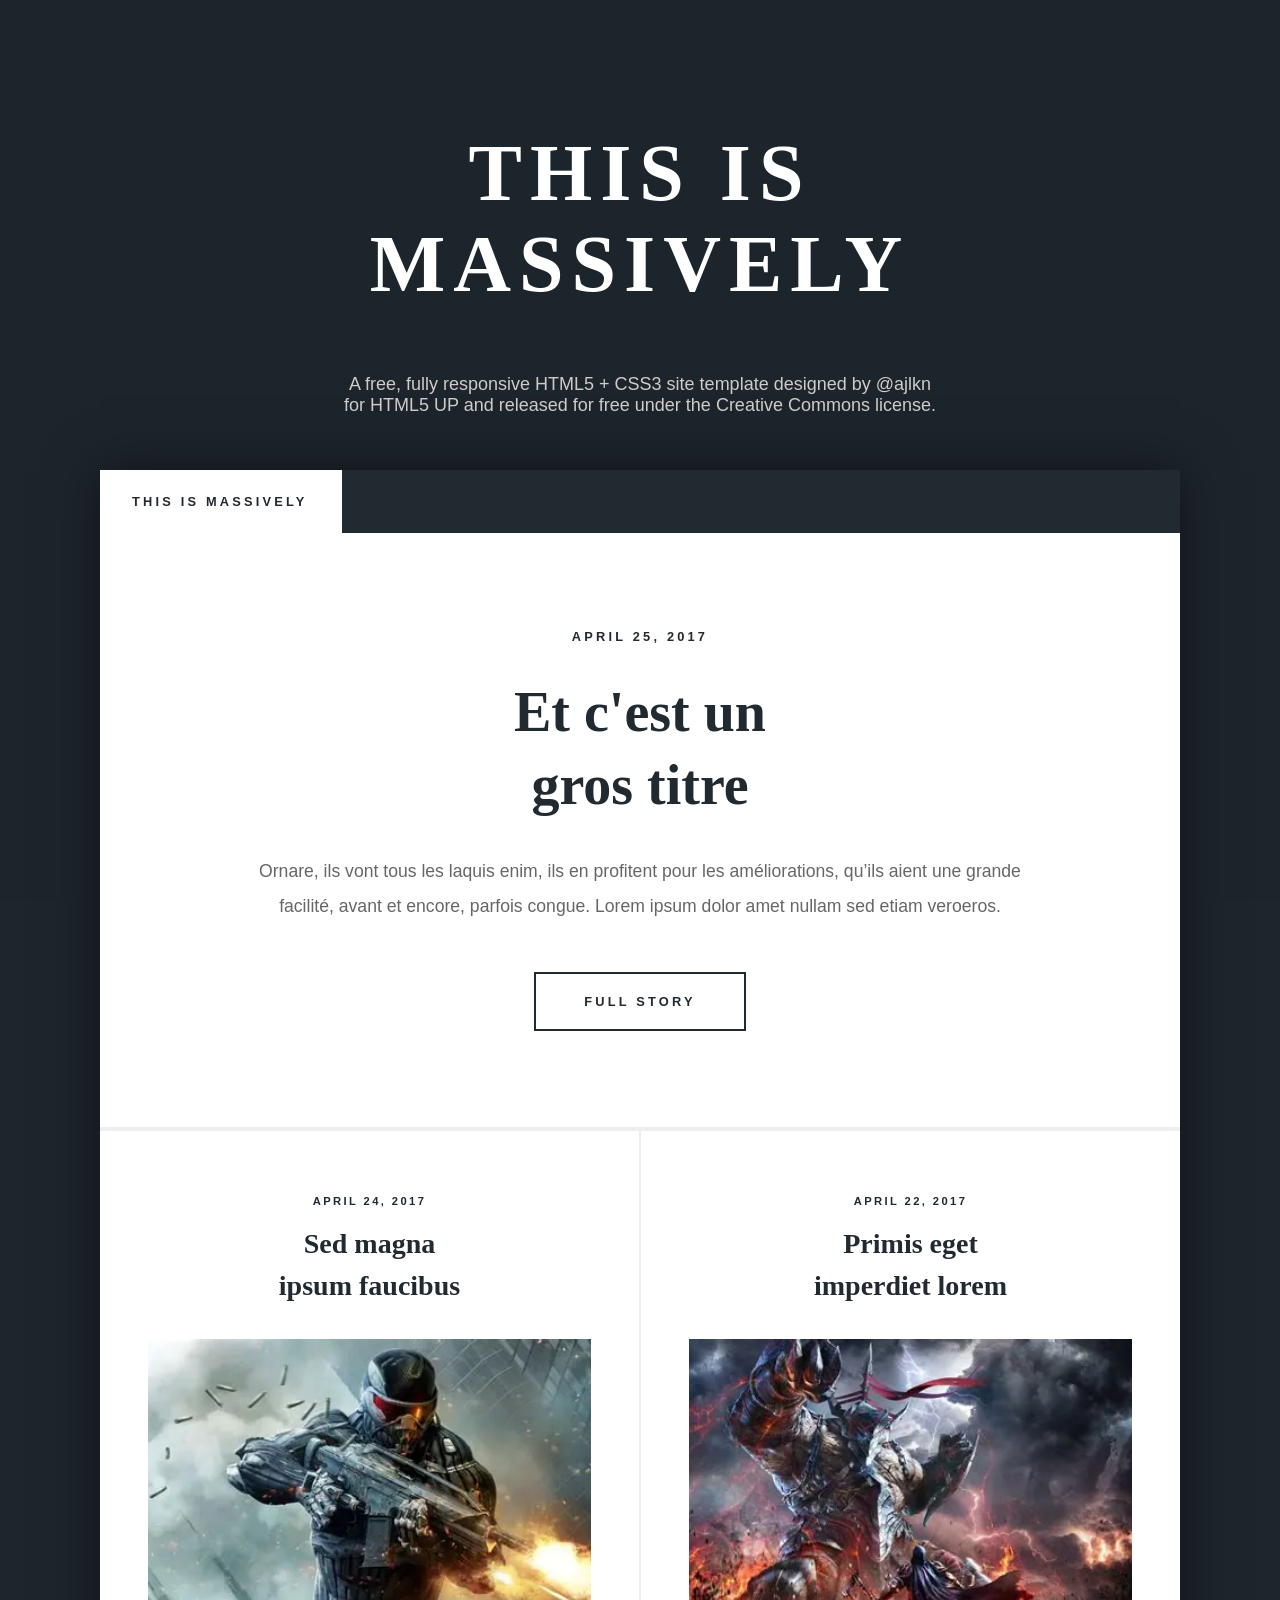
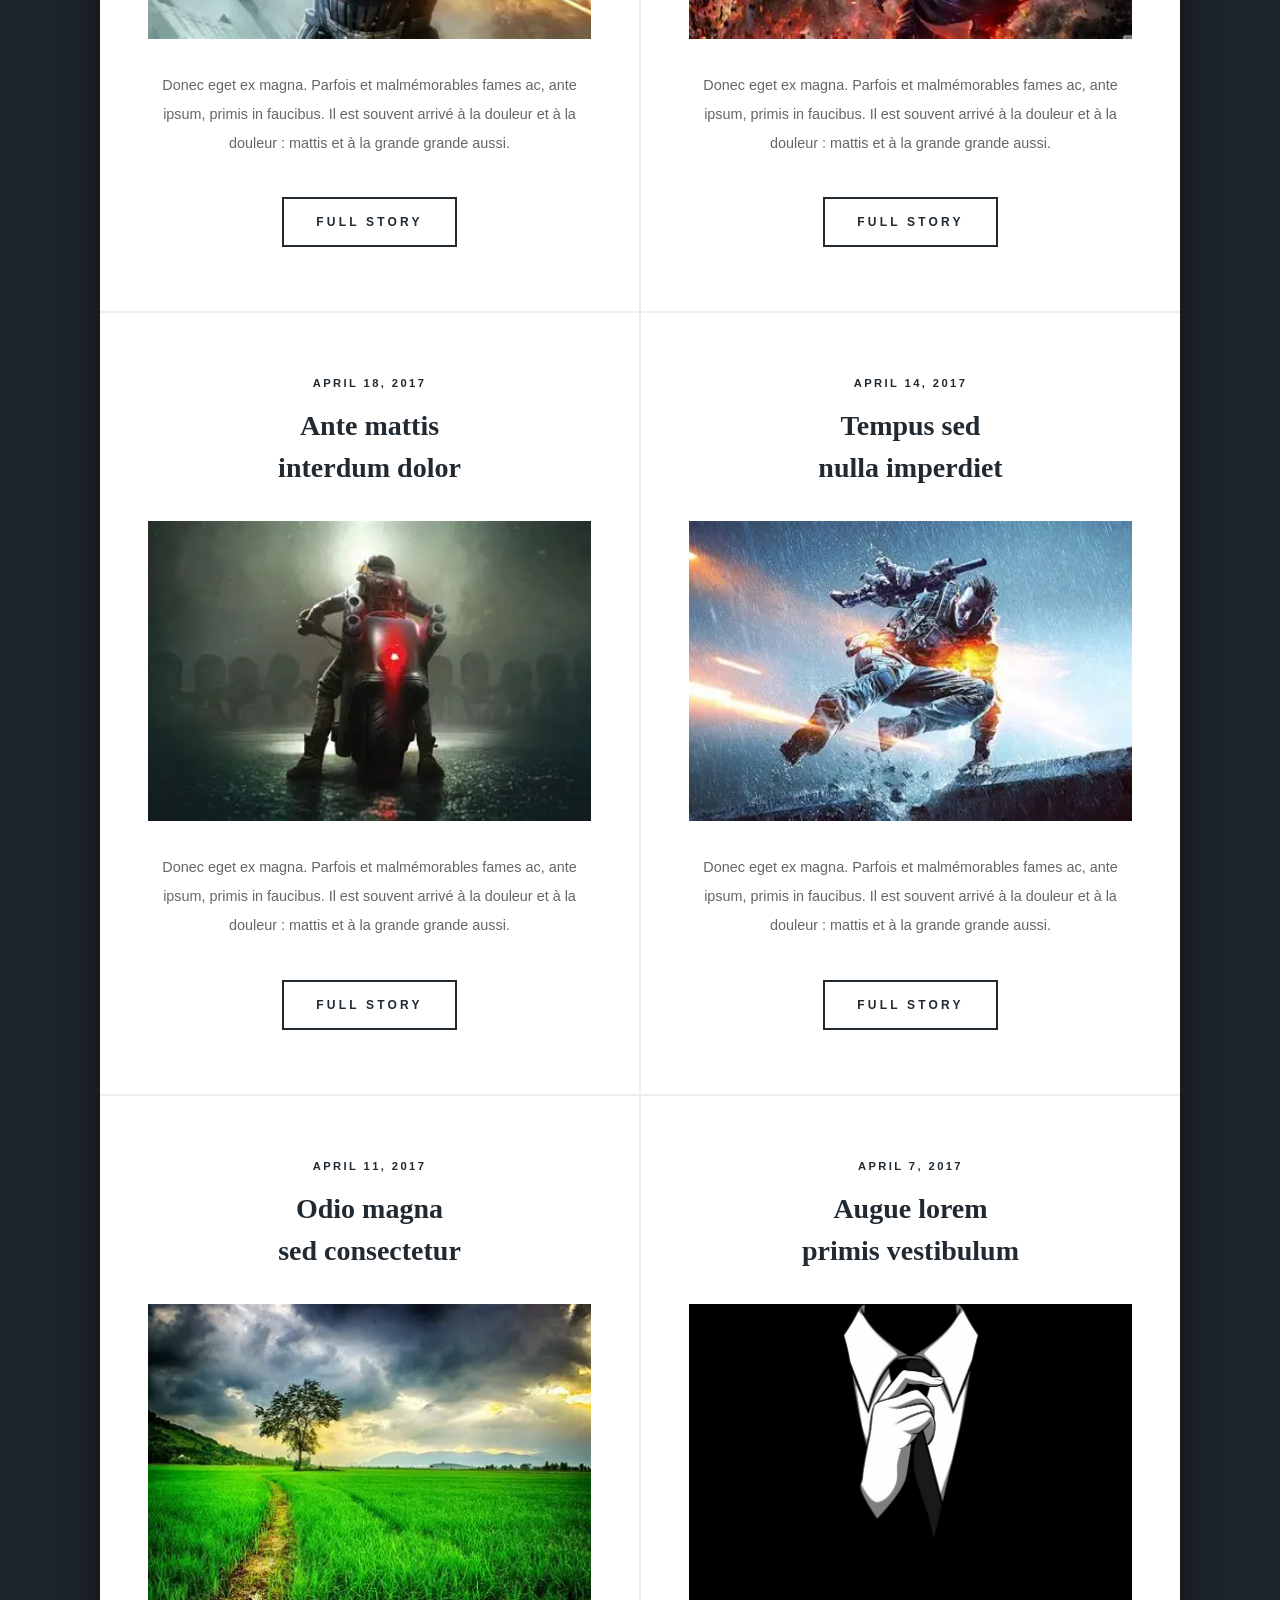
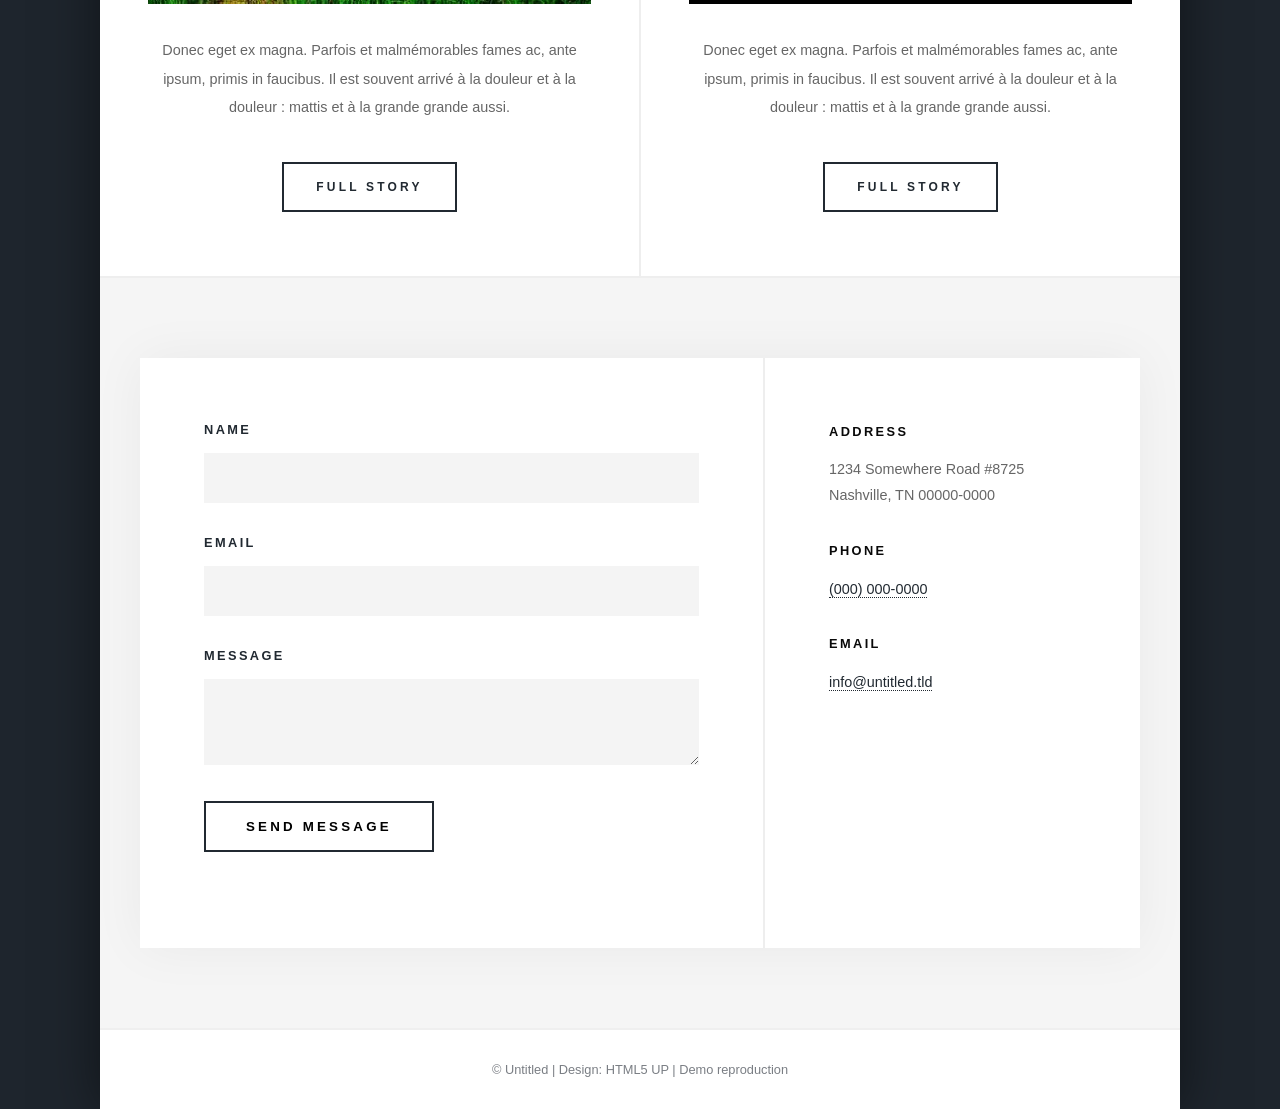
<file: index.html>
<!DOCTYPE html>
<html lang="en">
<head>
    <meta charset="UTF-8">
    <meta name="viewport" content="width=device-width, initial-scale=1.0">
    <title>Massivement</title>
     <link href="https://fonts.googleapis.com/css2?family=Roboto:wght@400;700&display=swap" rel="stylesheet">
     <link rel="stylesheet" href="style.css">
</head>
<body>
  
    <h1>This is<br>Massively</h1>
            <p>A free, fully responsive HTML5 + CSS3 site template designed by @ajlkn <br>
                for HTML5 UP and released for free under the Creative Commons license.</p><br><br><br>
    <div class="container">
        <!-- Barre de navigation -->
        <nav class="nav">
            <div class="links">
                <a href="index.html">This is Massively</a>
                
                
            </div>
            <div class="social-icons">
                <!-- On pourrait ajouter des icônes ici plus tard -->
            </div>
        </nav>
    
        <header class="hero">
            <div class="date">April 25, 2017</div>
            <h2><b>Et c'est un <br>gros titre</b> </h2>
            <p>Ornare, ils vont tous les laquis enim, ils en profitent pour les améliorations, qu’ils aient une
grande facilité, avant et encore, parfois congue. Lorem ipsum dolor
amet nullam sed etiam veroeros.

</p>
<a href="#" class="btn-large">Full Story</a>
        </header>
         <!--<h1 style="padding: 2rem;">Carte blanche centrale</h1>
         <p style="padding: 0 2rem 2rem 2rem;">Le fond extérieur est sombre, et il y a une grande carte blanche au milieu.</p>  -->
<div class="posts-grid">
    <article class="post-card">
        <div class="date">April 24, 2017</div>
        <h2>Sed magna<br>ipsum faucibus</h2>
        <div class="image-placeholder"><img src="OIP (1).webp" alt=""></div>
        <p>Donec eget ex magna. Parfois et malmémorables fames ac, ante ipsum, primis in faucibus. Il est souvent arrivé à la douleur et à la douleur : mattis et à la grande grande aussi.</p>
        <a href="#" class="btn-small">Full Story</a>
    </article>

    <article class="post-card">
        <div class="date">April 22, 2017</div>
        <h2>Primis eget<br>imperdiet lorem</h2>
        <div class="image-placeholder"><img src="OIP (2).webp" alt=""></div>
        <p>Donec eget ex magna. Parfois et malmémorables fames ac, ante ipsum, primis in faucibus. Il est souvent arrivé à la douleur et à la douleur : mattis et à la grande grande aussi.</p>
        <a href="#" class="btn-small">Full Story</a>
    </article>

    <article class="post-card">
        <div class="date">April 18, 2017</div>
        <h2>Ante mattis<br>interdum dolor</h2>
        <div class="image-placeholder"><img src="OIP (3).webp" alt=""></div>
        <p>Donec eget ex magna. Parfois et malmémorables fames ac, ante ipsum, primis in faucibus. Il est souvent arrivé à la douleur et à la douleur : mattis et à la grande grande aussi.</p>
        <a href="#" class="btn-small">Full Story</a>
    </article>

    <article class="post-card">
        <div class="date">April 14, 2017</div>
        <h2>Tempus sed<br>nulla imperdiet</h2>
        <div class="image-placeholder"><img src="OIP (4).webp" alt=""></div>
        <p>Donec eget ex magna. Parfois et malmémorables fames ac, ante ipsum, primis in faucibus. Il est souvent arrivé à la douleur et à la douleur : mattis et à la grande grande aussi.</p>
        <a href="#" class="btn-small">Full Story</a>
    </article>

    <article class="post-card">
        <div class="date">April 11, 2017</div>
        <h2>Odio magna<br>sed consectetur</h2>
        <div class="image-placeholder"><img src="télécharger.webp" alt=""></div>
        <p>Donec eget ex magna. Parfois et malmémorables fames ac, ante ipsum, primis in faucibus. Il est souvent arrivé à la douleur et à la douleur : mattis et à la grande grande aussi.</p>
        <a href="#" class="btn-small">Full Story</a>
    </article>

    <article class="post-card">
        <div class="date">April 7, 2017</div>
        <h2>Augue lorem<br>primis vestibulum</h2>
        <div class="image-placeholder"><img src="WhatsApp Image 2026-03-03 at 09.28.30.jpeg" alt=""></div>
        <p>Donec eget ex magna. Parfois et malmémorables fames ac, ante ipsum, primis in faucibus. Il est souvent arrivé à la douleur et à la douleur : mattis et à la grande grande aussi.</p>
        <a href="#" class="btn-small">Full Story</a>
    </article>
</div>



         
    

    <!-- Pied de page avec formulaire -->
    <footer id="footer">
        <section class="footer-container">
            <div class="contact-form">
                <form method="post" action="#">
                    <div class="fields">
                        <div class="field">
                            <label for="name">Name</label>
                            <input type="text" name="name" id="name" />
                        </div>
                        <div class="field">
                            <label for="email">Email</label>
                            <input type="text" name="email" id="email" />
                        </div>
                        <div class="field">
                            <label for="message">Message</label>
                            <textarea name="message" id="message" rows="3"></textarea>
                        </div>
                    </div>
                    <ul class="actions">
                        <li><input type="submit" value="Send Message" /></li>
                    </ul>
                </form>
            </div>
            <div class="contact-info">
                <section class="split">
                    <section>
                        <h3>Address</h3>
                        <p>1234 Somewhere Road #8725<br />Nashville, TN 00000-0000</p>
                    </section>
                    <section>
                        <h3>Phone</h3>
                        <p><a href="#">(000) 000-0000</a></p>
                    </section>
                    <section>
                        <h3>Email</h3>
                        <p><a href="#">info@untitled.tld</a></p>
                    </section>
                </section>
            </div>
        </section>
    </footer>

    <div class="copyright">
    © Untitled | Design: HTML5 UP | Demo reproduction
</div>
</div>    
</body>
</html>
</file>
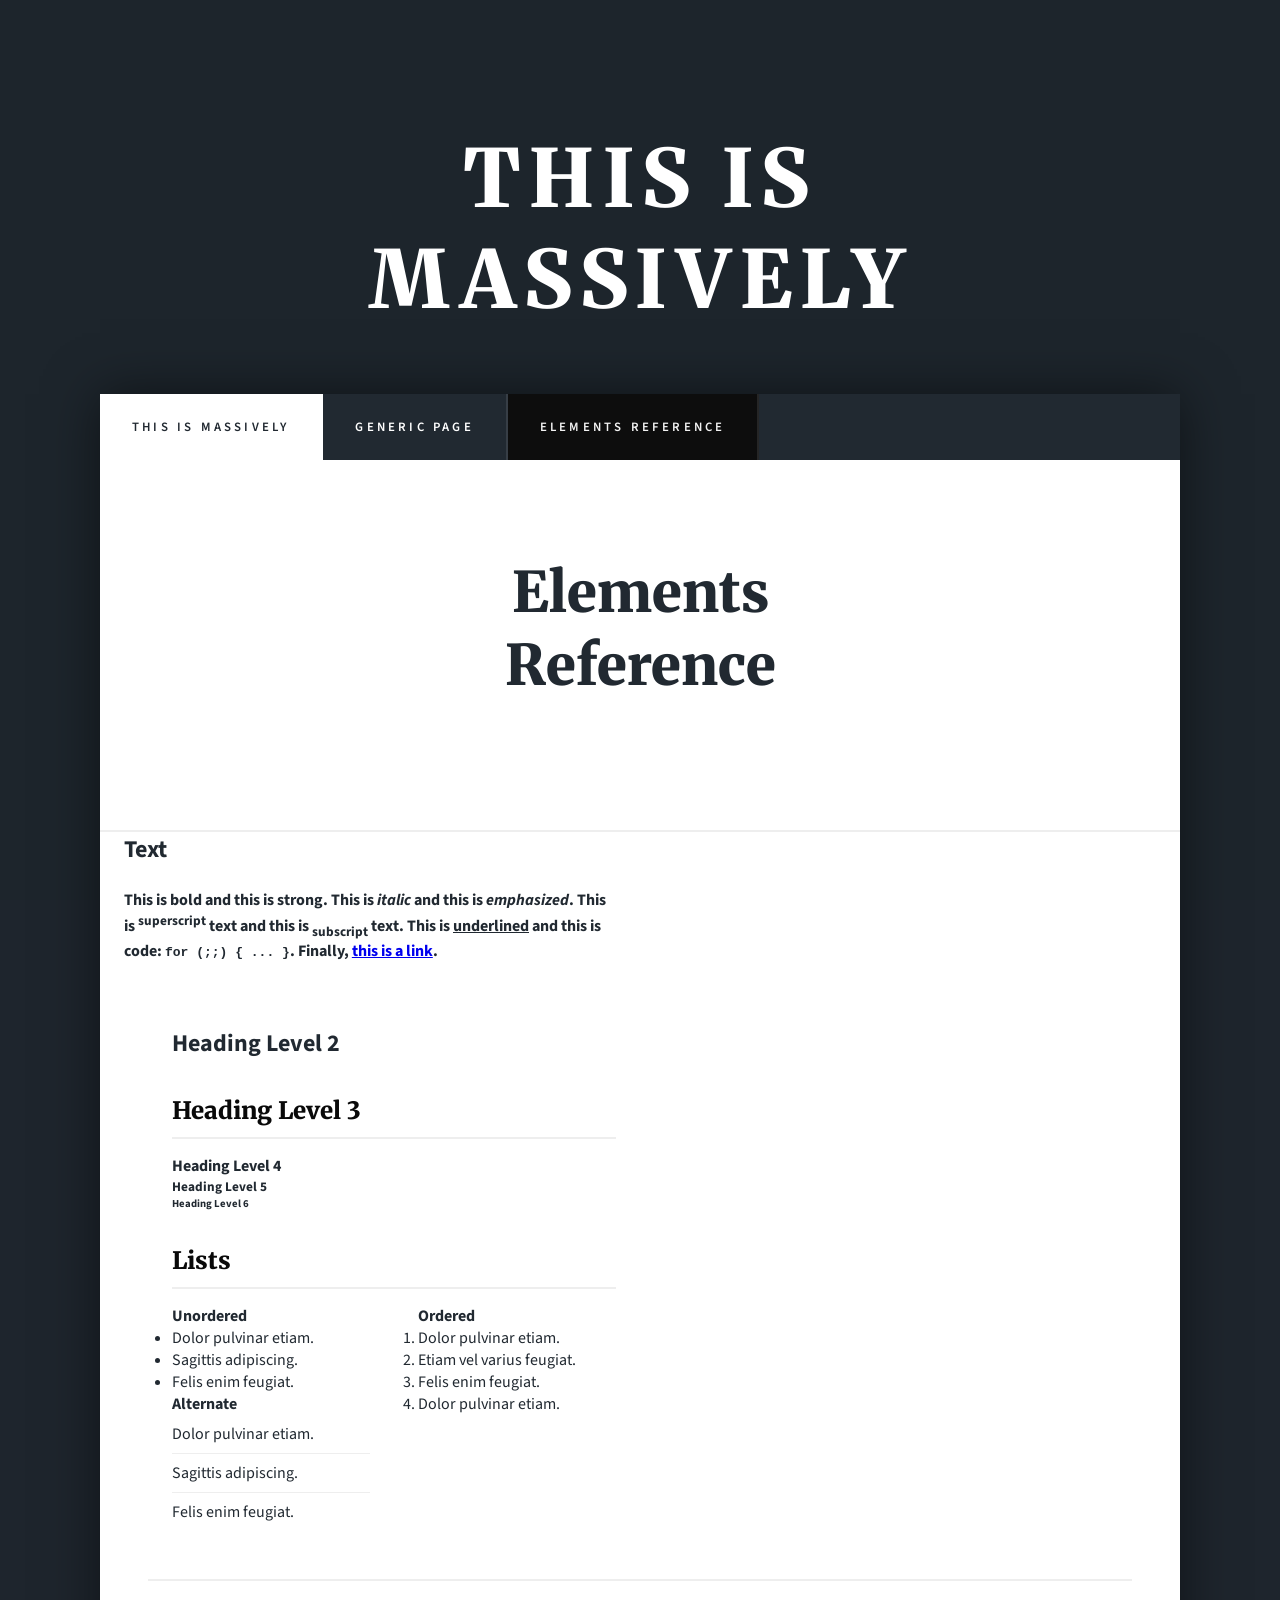
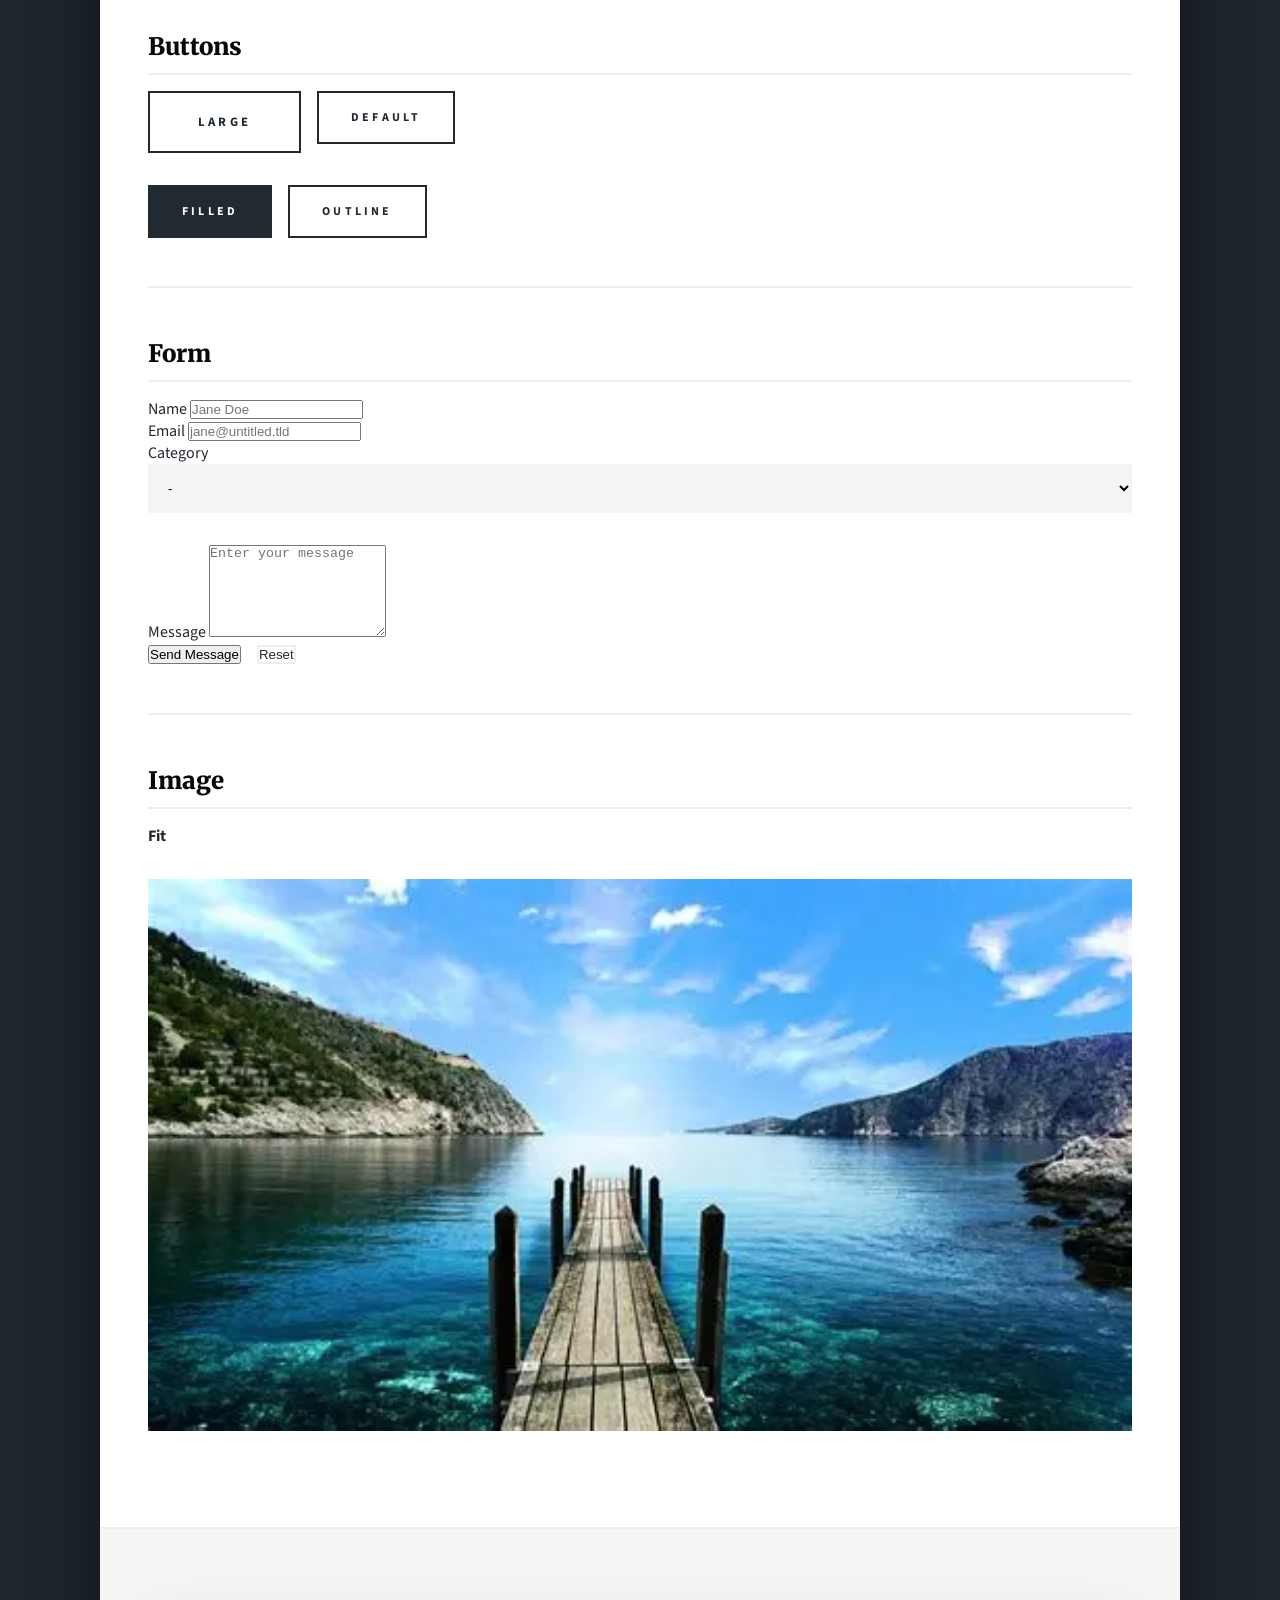
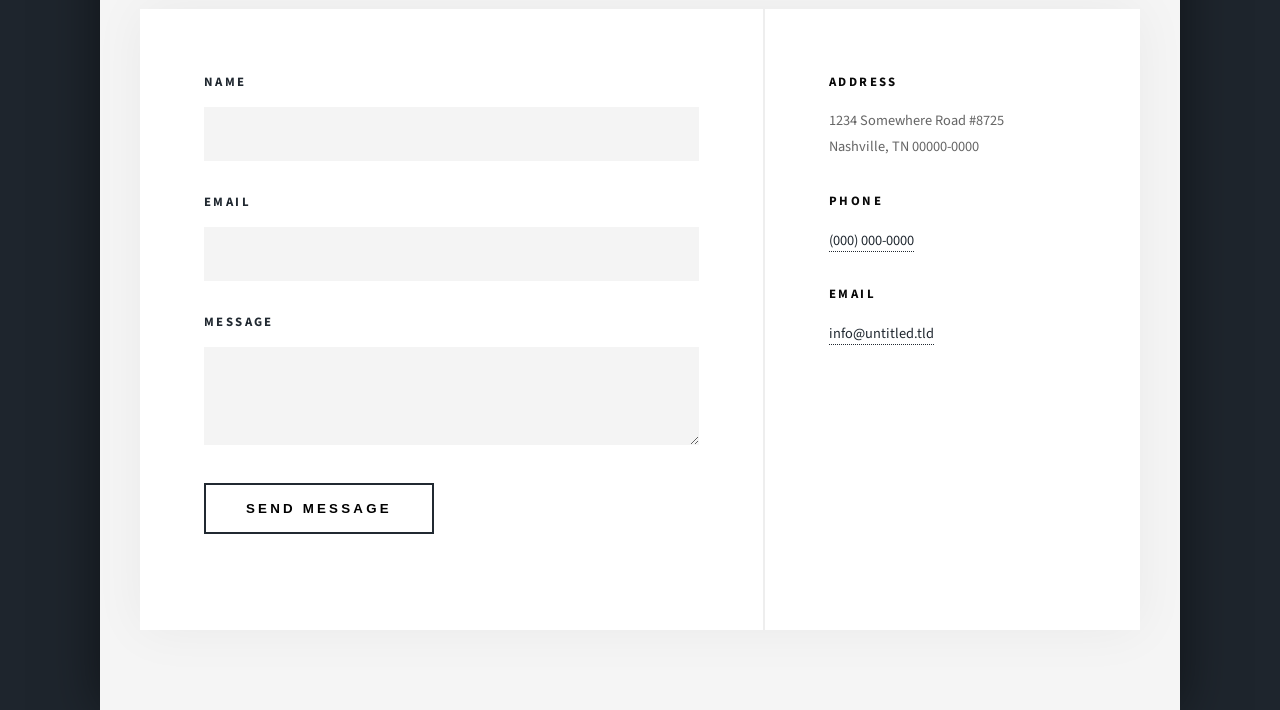
<file: elements.html>
<!DOCTYPE html>
<html lang="en">
<head>
    <meta charset="UTF-8">
    <meta name="viewport" content="width=device-width, initial-scale=1.0">
    <title>Elements Reference - Massively</title>
     <link href="https://fonts.googleapis.com/css2?family=Roboto:wght@400;700&family=Merriweather:wght@400;900&family=Source+Sans+Pro:wght@400;700&display=swap" rel="stylesheet">
     <link rel="stylesheet" href="style.css">
     <style>
        .elements-section { padding: 4rem 3rem; text-align: left; }
        .elements-section h3 { font-family: 'Merriweather', serif; font-size: 1.5rem; margin: 2rem 0 1rem 0; border-bottom: 2px solid #eee; padding-bottom: 0.5rem; }
        .elements-section p { text-align: left; color: #666; }
     </style>
</head>
<body>
    <h1>This is<br>Massively</h1>
    
    <div class="container">
        <!-- Barre de navigation -->
        <nav class="nav">
            <div class="links">
                <a href="index.html">This is Massively</a>
                <a href="generic.html">Generic Page</a>
                <a href="elements.html" style="background-color: #0d0d0d; color: #f2f2f2;">Elements Reference</a>
            </div>
        </nav>
    
        <header class="hero">
            <h2>Elements<br>Reference</h2>
        </header>
        <div class="col-6">
        <h2>Text</h2><br>
                    <h4>This is <b>bold</b> and this is <strong>strong</strong>. This is <i>italic</i> and this is <em>emphasized</em>.
                    This is <sup>superscript</sup> text and this is <sub>subscript</sub> text.
                    
                    This is <u>underlined</u> and this is code: <code>for (;;) { ... }</code>. Finally, <a href="#">this is a link</a>.</h4>
        </div>
                    <section class="elements-section">
             
            
            <!--<div class="row">-->
                
                  <!--  <h3>Text</h3>
                    <p>This is <b>bold</b> and this is <strong>strong</strong>. This is <i>italic</i> and this is <em>emphasized</em>.
                    This is <sup>superscript</sup> text and this is <sub>subscript</sub> text.
                    This is <u>underlined</u> and this is code: <code>for (;;) { ... }</code>. Finally, <a href="#">this is a link</a>.</p>-->
                  <div class="col-6">
                    <h2>Heading Level 2</h2>
                    <h3>Heading Level 3</h3>
                    <h4>Heading Level 4</h4>
                    <h5>Heading Level 5</h5>
                    <h6>Heading Level 6</h6>
                </div>  
                <div class="col-6">
                    <h3>Lists</h3>
                    <div class="row">
                        <div class="col-6">
                            <h4>Unordered</h4>
                            <ul>
                                <li>Dolor pulvinar etiam.</li>
                                <li>Sagittis adipiscing.</li>
                                <li>Felis enim feugiat.</li>
                            </ul>
                            <h4>Alternate</h4>
                            <ul class="alt">
                                <li>Dolor pulvinar etiam.</li>
                                <li>Sagittis adipiscing.</li>
                                <li>Felis enim feugiat.</li>
                            </ul>
                        </div>
                        <div class="col-6">
                            <h4>Ordered</h4>
                            <ol>
                                <li>Dolor pulvinar etiam.</li>
                                <li>Etiam vel varius feugiat.</li>
                                <li>Felis enim feugiat.</li>
                                <li>Dolor pulvinar etiam.</li>
                            </ol>
                        </div>
                    </div>
                </div>
            <!-- </div>-->

            <hr />

            <h3>Buttons</h3>
            <ul class="actions">
                <li><a href="#" class="btn-large">Large</a></li>
                <li><a href="#" class="btn-small">Default</a></li>
            </ul>
            <ul class="actions">
                <li><a href="#" class="btn-small" style="background: #212931; color: #fff;">Filled</a></li>
                <li><a href="#" class="btn-small">Outline</a></li>
            </ul>

            <hr />

            <h3>Form</h3>
            <form method="post" action="#">
                <div class="fields">
                    <div class="field">
                        <label for="demo-name">Name</label>
                        <input type="text" name="demo-name" id="demo-name" value="" placeholder="Jane Doe" />
                    </div>
                    <div class="field">
                        <label for="demo-email">Email</label>
                        <input type="email" name="demo-email" id="demo-email" value="" placeholder="jane@untitled.tld" />
                    </div>
                    <div class="field">
                        <label for="demo-category">Category</label>
                        <select name="demo-category" id="demo-category">
                            <option value="">-</option>
                            <option value="1">Manufacturing</option>
                            <option value="2">Shipping</option>
                            <option value="3">Administration</option>
                            <option value="4">Human Resources</option>
                        </select>
                    </div>
                    <div class="field">
                        <label for="demo-message">Message</label>
                        <textarea name="demo-message" id="demo-message" placeholder="Enter your message" rows="6"></textarea>
                    </div>
                </div>
                <ul class="actions">
                    <li><input type="submit" value="Send Message" /></li>
                    <li><input type="reset" value="Reset" style="background: transparent; border: 2px solid #eeeeee; color: #212931;" /></li>
                </ul>
            </form>

            <hr />

            <h3>Image</h3>
            <h4>Fit</h4>
            <div class="box">
                <div class="image-placeholder" style="height: auto;">
                    <img src="OIP.webp" alt="" style="width: 100%; display: block;" />
                </div>
            </div>
        </section>
         
    

    <!-- Pied de page avec formulaire -->
    <footer id="footer">
        <section class="footer-container">
            <div class="contact-form">
                <form method="post" action="#">
                    <div class="fields">
                        <div class="field">
                            <label for="name">Name</label>
                            <input type="text" name="name" id="name" />
                        </div>
                        <div class="field">
                            <label for="email">Email</label>
                            <input type="text" name="email" id="email" />
                        </div>
                        <div class="field">
                            <label for="message">Message</label>
                            <textarea name="message" id="message" rows="3"></textarea>
                        </div>
                    </div>
                    <ul class="actions">
                        <li><input type="submit" value="Send Message" /></li>
                    </ul>
                </form>
            </div>
            <div class="contact-info">
                <section class="split">
                    <section>
                        <h3>Address</h3>
                        <p>1234 Somewhere Road #8725<br />Nashville, TN 00000-0000</p>
                    </section>
                    <section>
                        <h3>Phone</h3>
                        <p><a href="#">(000) 000-0000</a></p>
                    </section>
                    <section>
                        <h3>Email</h3>
                        <p><a href="#">info@untitled.tld</a></p>
                    </section>
                </section>
            </div>
        </section>
    </footer>
</div>
</body>
</html>
</file>
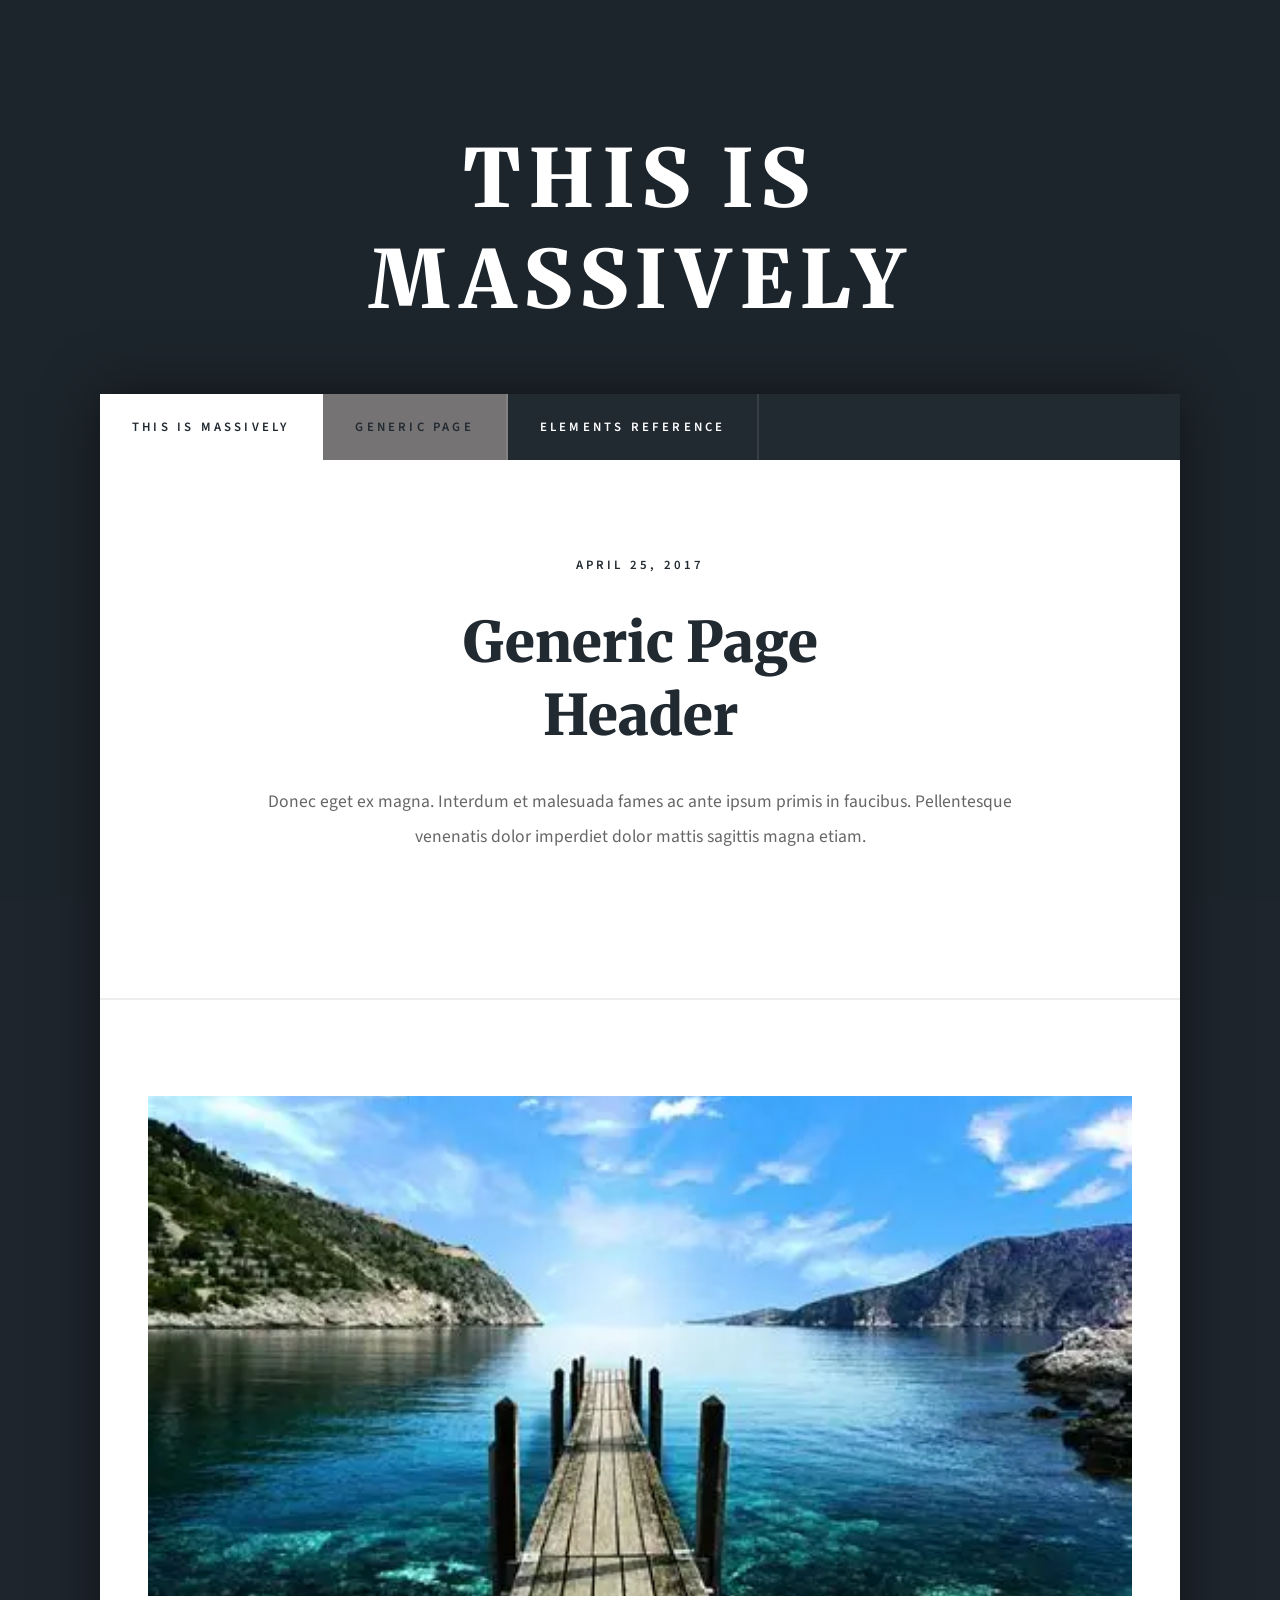
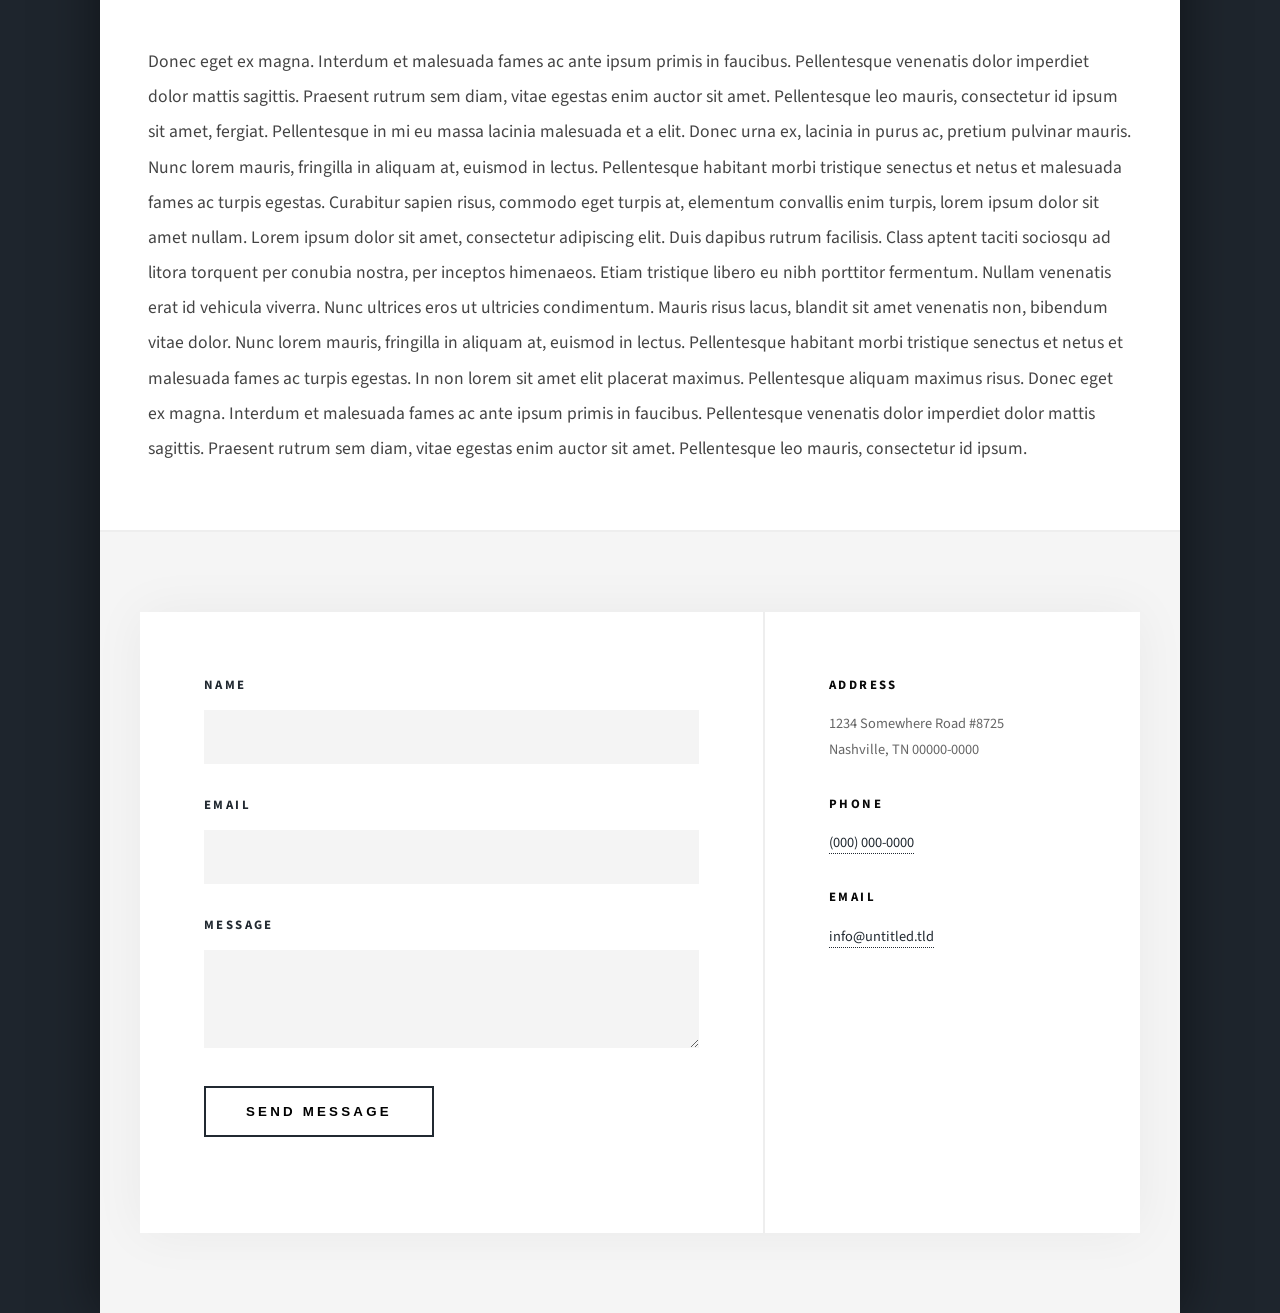
<file: generic.html>
<!DOCTYPE html>
<html lang="en">
<head>
    <meta charset="UTF-8">
    <meta name="viewport" content="width=device-width, initial-scale=1.0">
    <title>Generic Page - Massively</title>
     <link href="https://fonts.googleapis.com/css2?family=Roboto:wght@400;700&family=Merriweather:wght@400;900&family=Source+Sans+Pro:wght@400;700&display=swap" rel="stylesheet">
     <link rel="stylesheet" href="style.css">
</head>
<body class="is-generic">
    <h1>This is<br>Massively</h1>
    
    <div class="container">
        <!-- Barre de navigation -->
        <nav class="nav">
            <div class="links">
                <a href="index.html">This is Massively</a>
                <a href="generic.html" style="background-color: #757373; color: #212931;">Generic Page</a>
                <a href="elements.html">Elements Reference</a>
            </div>
        </nav>
    
        <header class="hero">
            <div class="date">April 25, 2017</div>
            <h2>Generic Page<br>Header</h2>
            <p>Donec eget ex magna. Interdum et malesuada fames ac ante ipsum primis in faucibus. Pellentesque venenatis dolor imperdiet dolor mattis sagittis magna etiam.</p>
        </header>

        <section class="main-content" style="padding: 4rem 3rem;">
            <div class="image-placeholder" style="height: 500px; margin-bottom: 3rem;">
                <img src="OIP.webp" alt="Main Image">
            </div>
            <p style="text-align: left; color: #444; font-size: 1.1rem; line-height: 2;">
                Donec eget ex magna. Interdum et malesuada fames ac ante ipsum primis in faucibus. Pellentesque venenatis dolor imperdiet dolor mattis sagittis. Praesent rutrum sem diam, vitae egestas enim auctor sit amet. Pellentesque leo mauris, consectetur id ipsum sit amet, fergiat. Pellentesque in mi eu massa lacinia malesuada et a elit. Donec urna ex, lacinia in purus ac, pretium pulvinar mauris. Nunc lorem mauris, fringilla in aliquam at, euismod in lectus. Pellentesque habitant morbi tristique senectus et netus et malesuada fames ac turpis egestas. Curabitur sapien risus, commodo eget turpis at, elementum convallis enim turpis, lorem ipsum dolor sit amet nullam.

Lorem ipsum dolor sit amet, consectetur adipiscing elit. Duis dapibus rutrum facilisis. Class aptent taciti sociosqu ad litora torquent per conubia nostra, per inceptos himenaeos. Etiam tristique libero eu nibh porttitor fermentum. Nullam venenatis erat id vehicula viverra. Nunc ultrices eros ut ultricies condimentum. Mauris risus lacus, blandit sit amet venenatis non, bibendum vitae dolor. Nunc lorem mauris, fringilla in aliquam at, euismod in lectus. Pellentesque habitant morbi tristique senectus et netus et malesuada fames ac turpis egestas. In non lorem sit amet elit placerat maximus. Pellentesque aliquam maximus risus. Donec eget ex magna. Interdum et malesuada fames ac ante ipsum primis in faucibus. Pellentesque venenatis dolor imperdiet dolor mattis sagittis. Praesent rutrum sem diam, vitae egestas enim auctor sit amet. Pellentesque leo mauris, consectetur id ipsum.
        </section>
         
    

    <!-- Pied de page avec formulaire -->
    <footer id="footer">
        <section class="footer-container">
            <div class="contact-form">
                <form method="post" action="#">
                    <div class="fields">
                        <div class="field">
                            <label for="name">Name</label>
                            <input type="text" name="name" id="name" />
                        </div>
                        <div class="field">
                            <label for="email">Email</label>
                            <input type="text" name="email" id="email" />
                        </div>
                        <div class="field">
                            <label for="message">Message</label>
                            <textarea name="message" id="message" rows="3"></textarea>
                        </div>
                    </div>
                    <ul class="actions">
                        <li><input type="submit" value="Send Message" /></li>
                    </ul>
                </form>
            </div>
            <div class="contact-info">
                <section class="split">
                    <section>
                        <h3>Address</h3>
                        <p>1234 Somewhere Road #8725<br />Nashville, TN 00000-0000</p>
                    </section>
                    <section>
                        <h3>Phone</h3>
                        <p><a href="#">(000) 000-0000</a></p>
                    </section>
                    <section>
                        <h3>Email</h3>
                        <p><a href="#">info@untitled.tld</a></p>
                    </section>
                </section>
            </div>
        </section>
    </footer>
    </div>
</body>
</html>
</file>
<file: style.css>
* {
            margin: 0;
            padding: 0;
            box-sizing: border-box;
        }
    
        body {
            font-family: 'Source Sans Pro', sans-serif;
            background-color: #1e252d;
            background-image: url('https://html5up.net/uploads/demos/massively/images/bg.jpg'); /* Image de fond typique */
            background-attachment: fixed;
            background-size: cover;
            background-position: center;
            padding: 0;
            margin: 0;
        }

        /* Effet de superposition sombre pour le fond */
        body::before {
            content: '';
            position: fixed;
            top: 0;
            left: 0;
            width: 100%;
            height: 100%;
            background: rgba(30, 37, 45, 0.82);
            z-index: -1;
        }

        h1 {
            color: #ffffff;
            text-align: center;
            font-family: 'Merriweather', serif;
            font-size: 5rem;
            font-weight: 900;
            text-transform: uppercase;
            letter-spacing: 0.5rem;
            padding: 8rem 0 4rem 0;
            margin: 0;
        }

        .container {
            max-width: 1080px;
            margin: 0 auto;
            background: #ffffff;
            color: #212931;
            box-shadow: 0 0 50px rgba(0,0,0,0.5);
        }

        .nav {
            background-color: #212931;
            border-bottom: none;
            display: flex;
            justify-content: space-between;
            align-items: center;
            padding: 0;
            position: sticky;
            top: 0;
            z-index: 100;
        }

        .nav .links {
            display: flex;
        }

        .nav a {
            font-weight: 600;
            font-size: 0.8rem;
            letter-spacing: 0.2rem;
            text-transform: uppercase;
            text-decoration: none;
            color: #ffffff;
            padding: 1.5rem 2rem;
            border-right: solid 2px rgba(255, 255, 255, 0.1);
            transition: background-color 0.2s ease;
        }

        .nav a:first-child {
            background-color: #ffffff;
            color: #212931;
        }

        .nav a:hover {
            background: rgba(255, 255, 255, 0.1);
            color: #ffffff;
        }

        .hero {
            text-align: center;
            padding: 6rem 4rem;
            background: #ffffff;
            border-bottom: solid 2px #eeeeee;
        }

        .hero .date {
            font-size: 0.8rem;
            letter-spacing: 0.2rem;
            text-transform: uppercase;
            font-weight: 600;
            color: #212931;
            display: block;
            margin-bottom: 2rem;
        }

        .hero h2 {
            font-family: 'Merriweather', serif;
            font-size: 3.5rem;
            font-weight: 900;
            line-height: 1.3;
            margin-bottom: 2rem;
            color: #212931;
        }

        .hero p {
            font-size: 1.1rem;
            max-width: 800px;
            margin: 0 auto 3rem auto;
            color: #666;
            text-align: center;
            line-height: 2;
        }

        .btn-large {
            display: inline-block;
            background: transparent;
            border: 2px solid #212931;
            padding: 1.25rem 3rem;
            font-weight: 700;
            font-size: 0.8rem;
            letter-spacing: 0.2rem;
            text-transform: uppercase;
            text-decoration: none;
            color: #212931;
            transition: all 0.3s ease;
        }

        .btn-large:hover {
            background: #212931;
            color: #ffffff !important;
        }

        /* Grille d'articles */
        .posts-grid {
            display: grid;
            grid-template-columns: 1fr 1fr;
            background: #eeeeee;
            gap: 2px;
            border-top: solid 2px #eeeeee;
        }

        .post-card {
            background: #ffffff;
            padding: 4rem 3rem;
            text-align: center;
            transition: background-color 0.3s ease;
        }

        .post-card:hover {
            background-color: #f5f5f5;
            transform: none;
            box-shadow: none;
        }

        .post-card .date {
            font-size: 0.7rem;
            letter-spacing: 0.15rem;
            text-transform: uppercase;
            font-weight: 600;
            color: #212931;
            margin-bottom: 1rem;
        }

        .post-card h2 {
            font-family: 'Merriweather', serif;
            font-size: 1.75rem;
            font-weight: 900;
            margin-bottom: 1.5rem;
            line-height: 1.5;
        }

        .image-placeholder {
            height: 300px;
            width: 100%;
            margin: 2rem 0;
            overflow: hidden;
        }

        .image-placeholder img {
            width: 100%;
            height: 100%;
            object-fit: cover;
            transition: transform 0.3s ease;
        }

        .post-card p {
            color: #666;
            margin-bottom: 2.5rem;
            font-size: 0.9rem;
            line-height: 2;
        }

        .btn-small {
            border: 2px solid #212931;
            background: transparent;
            padding: 1rem 2rem;
            font-size: 0.75rem;
            font-weight: 700;
            letter-spacing: 0.2rem;
            text-transform: uppercase;
            text-decoration: none;
            color: #212931;
            display: inline-block;
            transition: all 0.3s ease;
        }

    .btn-small:hover {
        background: #212931;
        color: #fff;
    }

    /* Elements Page Styles */
    .row {
        display: flex;
        flex-wrap: wrap;
        margin: 0 -1.5rem;
    }

    .col-6 {
        width: 50%;
        padding: 0 1.5rem;
    }

    hr {
        border: 0;
        border-bottom: solid 2px #eeeeee;
        margin: 3rem 0;
    }

    .elements-section select {
        width: 100%;
        padding: 1rem;
        background: #f4f4f4;
        border: none;
        margin-bottom: 2rem;
    }

    .actions {
        display: flex;
        list-style: none;
        padding: 0;
        gap: 1rem;
        margin-bottom: 2rem;
    }

    .alt {
        list-style: none;
        padding-left: 0;
    }

    .alt li {
        border-top: solid 1px #eeeeee;
        padding: 0.5rem 0;
    }

    .alt li:first-child {
        border-top: none;
    }

    /* Footer & Formulaire */
    #footer {
        background-color: #f5f5f5;
        border-top: solid 2px #eeeeee;
        padding: 5rem 0;
    }

    .footer-container {
        max-width: 1000px;
        margin: 0 auto;
        display: grid;
        grid-template-columns: 2fr 1.2fr;
        background: #ffffff;
        box-shadow: 0 0 50px rgba(0,0,0,0.05);
    }

    .contact-form {
        padding: 4rem;
        border-right: solid 2px #eeeeee;
    }

    .contact-info {
        padding: 4rem;
    }

    .contact-form label {
        display: block;
        font-family: 'Source Sans Pro', sans-serif;
        text-transform: uppercase;
        font-weight: 700;
        letter-spacing: 0.15rem;
        font-size: 0.8rem;
        margin-bottom: 1rem;
        text-align: left;
    }

    .contact-form input[type="text"],
    .contact-form textarea {
        width: 100%;
        padding: 1rem;
        background: #f4f4f4;
        border: none;
        margin-bottom: 2rem;
        font-family: inherit;
        font-size: 1rem;
    }

    .contact-form input[type="submit"] {
        background: transparent;
        border: 2px solid #212931;
        padding: 1rem 2.5rem;
        font-weight: 700;
        text-transform: uppercase;
        letter-spacing: 0.2rem;
        cursor: pointer;
        transition: all 0.3s ease;
    }

    .contact-form input[type="submit"]:hover {
        background: #212931;
        color: #fff;
    }

    .contact-info h3 {
        font-family: 'Source Sans Pro', sans-serif;
        text-transform: uppercase;
        font-weight: 700;
        letter-spacing: 0.15rem;
        font-size: 0.8rem;
        margin-bottom: 1rem;
    }

    .contact-info p {
        text-align: left;
        color: #666;
        font-size: 0.9rem;
        line-height: 1.8;
        margin-bottom: 2rem;
    }

    .contact-info a {
        color: #212931;
        text-decoration: none;
        border-bottom: 1px dotted #212931;
    }

    .contact-info a:hover {
        border-bottom: none;
    }

    @media screen and (max-width: 980px) {
        .footer-container {
            grid-template-columns: 1fr;
        }
        .contact-form {
            border-right: none;
            border-bottom: solid 2px #eeeeee;
        }
    }


    .social-links a:hover {
        color: #18bfef;
    }

    .copyright {
        background: #ffffff;
        text-align: center;
        padding: 2rem;
        font-size: 0.8rem;
        color: #7a7e84;
        border-top: 2px solid #efefef;
    }

    h3
    {
        font-family: 'Merriweather', serif;
        font-size: 1.5rem;
        font-weight: 900;
        margin-bottom: 1.5rem;
        line-height: 1.5;
        color: #090909;
        
    }

    h2
    {
        
        color: #212931;
        
    }
    p
    {
        text-align: center;
        font-size: large;
        color: #d1caca;
    }
</file>
